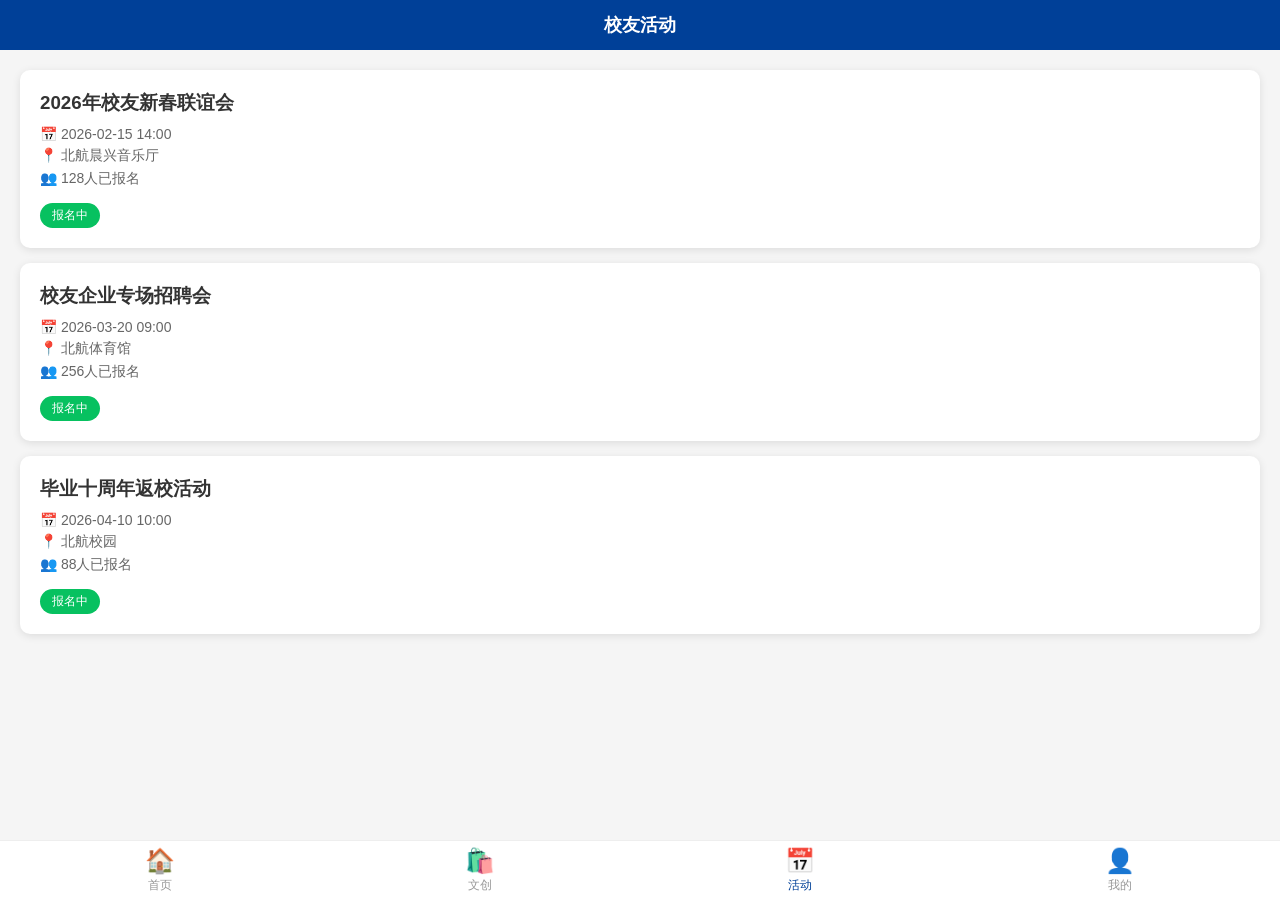
<file: test-activities.html>
﻿<!DOCTYPE html>
<html lang="zh-CN">
<head>
    <meta charset="UTF-8">
    <meta name="viewport" content="width=device-width, initial-scale=1.0">
    <title>校友活动 - 北航教育基金会</title>
    <style>
        * { margin: 0; padding: 0; box-sizing: border-box; }
        body { font-family: -apple-system, BlinkMacSystemFont, sans-serif; background: #f5f5f5; }
        
        .nav-bar {
            position: fixed;
            top: 0;
            left: 0;
            right: 0;
            height: 50px;
            background: #004098;
            color: white;
            display: flex;
            align-items: center;
            justify-content: center;
            font-size: 18px;
            font-weight: bold;
            z-index: 100;
        }
        
        .content {
            padding: 70px 20px 80px;
        }
        
        .card {
            background: white;
            border-radius: 10px;
            padding: 20px;
            margin-bottom: 15px;
            box-shadow: 0 2px 8px rgba(0,0,0,0.1);
        }
        
        .card h3 {
            color: #333;
            margin-bottom: 10px;
        }
        
        .card p {
            color: #666;
            font-size: 14px;
            margin-bottom: 5px;
        }
        
        .tag {
            display: inline-block;
            padding: 4px 12px;
            background: #07c160;
            color: white;
            border-radius: 20px;
            font-size: 12px;
            margin-top: 10px;
        }
        
        .bottom-nav {
            position: fixed;
            bottom: 0;
            left: 0;
            right: 0;
            height: 60px;
            background: white;
            display: flex;
            border-top: 1px solid #eee;
            z-index: 100;
        }
        
        .nav-item {
            flex: 1;
            display: flex;
            flex-direction: column;
            align-items: center;
            justify-content: center;
            text-decoration: none;
            color: #999;
            font-size: 12px;
        }
        
        .nav-item.active {
            color: #004098;
        }
        
        .nav-icon {
            font-size: 24px;
            margin-bottom: 2px;
        }
    </style>
</head>
<body>
    <div class="nav-bar">校友活动</div>
    
    <div class="content">
        <div class="card">
            <h3>2026年校友新春联谊会</h3>
            <p>📅 2026-02-15 14:00</p>
            <p>📍 北航晨兴音乐厅</p>
            <p>👥 128人已报名</p>
            <span class="tag">报名中</span>
        </div>
        
        <div class="card">
            <h3>校友企业专场招聘会</h3>
            <p>📅 2026-03-20 09:00</p>
            <p>📍 北航体育馆</p>
            <p>👥 256人已报名</p>
            <span class="tag">报名中</span>
        </div>
        
        <div class="card">
            <h3>毕业十周年返校活动</h3>
            <p>📅 2026-04-10 10:00</p>
            <p>📍 北航校园</p>
            <p>👥 88人已报名</p>
            <span class="tag">报名中</span>
        </div>
    </div>
    
    <div class="bottom-nav">
        <a href="test-nav.html" class="nav-item">
            <span class="nav-icon">🏠</span>
            <span>首页</span>
        </a>
        <a href="test-store.html" class="nav-item">
            <span class="nav-icon">🛍️</span>
            <span>文创</span>
        </a>
        <a href="test-activities.html" class="nav-item active">
            <span class="nav-icon">📅</span>
            <span>活动</span>
        </a>
        <a href="test-my.html" class="nav-item">
            <span class="nav-icon">👤</span>
            <span>我的</span>
        </a>
    </div>
</body>
</html>
</file>
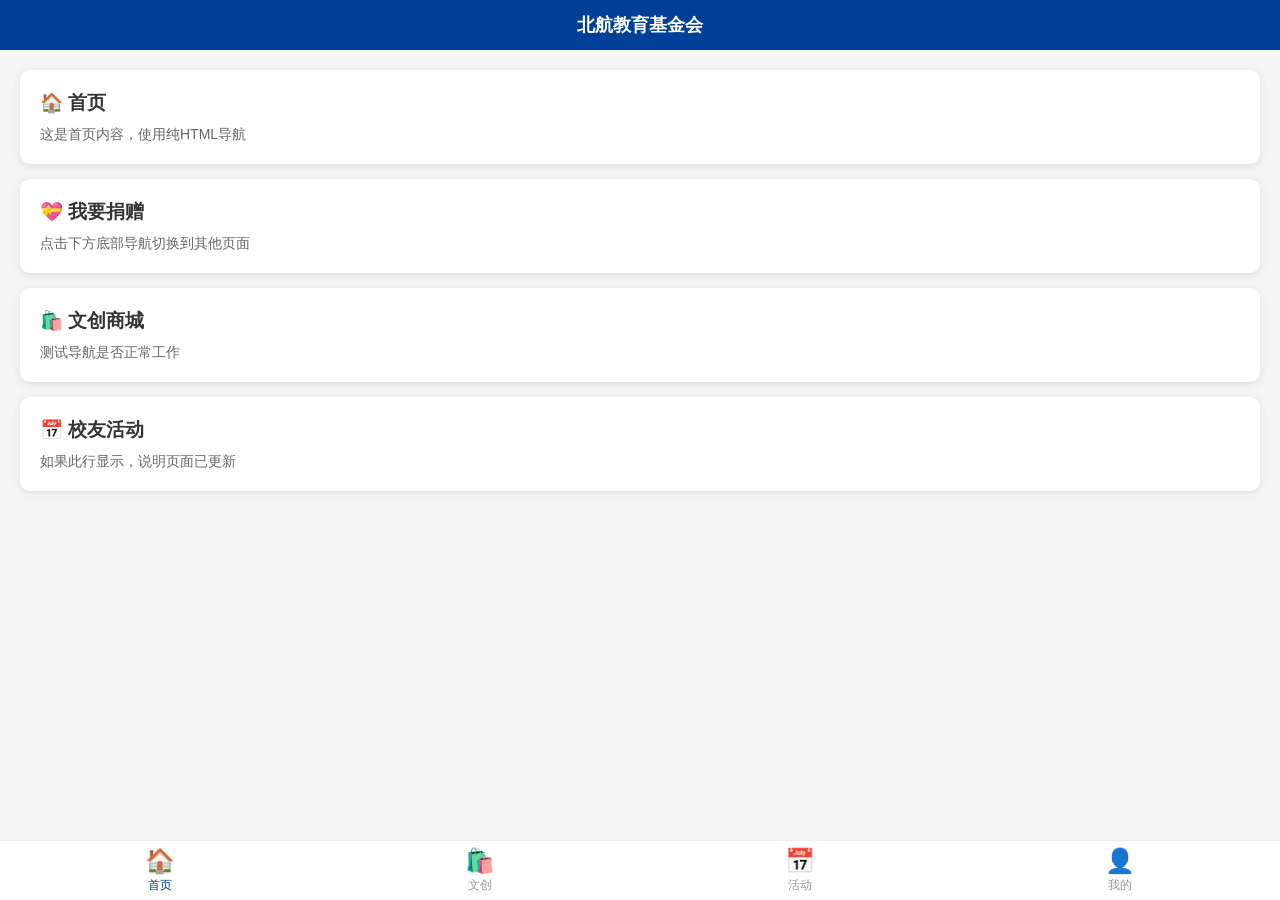
<file: test-nav.html>
﻿<!DOCTYPE html>
<html lang="zh-CN">
<head>
    <meta charset="UTF-8">
    <meta name="viewport" content="width=device-width, initial-scale=1.0">
    <title>北航教育基金会 - 测试</title>
    <style>
        * { margin: 0; padding: 0; box-sizing: border-box; }
        body { font-family: -apple-system, BlinkMacSystemFont, sans-serif; background: #f5f5f5; }
        
        .nav-bar {
            position: fixed;
            top: 0;
            left: 0;
            right: 0;
            height: 50px;
            background: #004098;
            color: white;
            display: flex;
            align-items: center;
            justify-content: center;
            font-size: 18px;
            font-weight: bold;
            z-index: 100;
        }
        
        .content {
            padding: 70px 20px 80px;
        }
        
        .card {
            background: white;
            border-radius: 10px;
            padding: 20px;
            margin-bottom: 15px;
            box-shadow: 0 2px 8px rgba(0,0,0,0.1);
        }
        
        .card h3 {
            color: #333;
            margin-bottom: 10px;
        }
        
        .card p {
            color: #666;
            font-size: 14px;
        }
        
        .bottom-nav {
            position: fixed;
            bottom: 0;
            left: 0;
            right: 0;
            height: 60px;
            background: white;
            display: flex;
            border-top: 1px solid #eee;
            z-index: 100;
        }
        
        .nav-item {
            flex: 1;
            display: flex;
            flex-direction: column;
            align-items: center;
            justify-content: center;
            text-decoration: none;
            color: #999;
            font-size: 12px;
        }
        
        .nav-item.active {
            color: #004098;
        }
        
        .nav-icon {
            font-size: 24px;
            margin-bottom: 2px;
        }
    </style>
</head>
<body>
    <div class="nav-bar">北航教育基金会</div>
    
    <div class="content">
        <div class="card">
            <h3>🏠 首页</h3>
            <p>这是首页内容，使用纯HTML导航</p>
        </div>
        
        <div class="card">
            <h3>💝 我要捐赠</h3>
            <p>点击下方底部导航切换到其他页面</p>
        </div>
        
        <div class="card">
            <h3>🛍️ 文创商城</h3>
            <p>测试导航是否正常工作</p>
        </div>
        
        <div class="card">
            <h3>📅 校友活动</h3>
            <p>如果此行显示，说明页面已更新</p>
        </div>
    </div>
    
    <div class="bottom-nav">
        <a href="test-nav.html" class="nav-item active">
            <span class="nav-icon">🏠</span>
            <span>首页</span>
        </a>
        <a href="test-store.html" class="nav-item">
            <span class="nav-icon">🛍️</span>
            <span>文创</span>
        </a>
        <a href="test-activities.html" class="nav-item">
            <span class="nav-icon">📅</span>
            <span>活动</span>
        </a>
        <a href="test-my.html" class="nav-item">
            <span class="nav-icon">👤</span>
            <span>我的</span>
        </a>
    </div>
</body>
</html>
</file>
